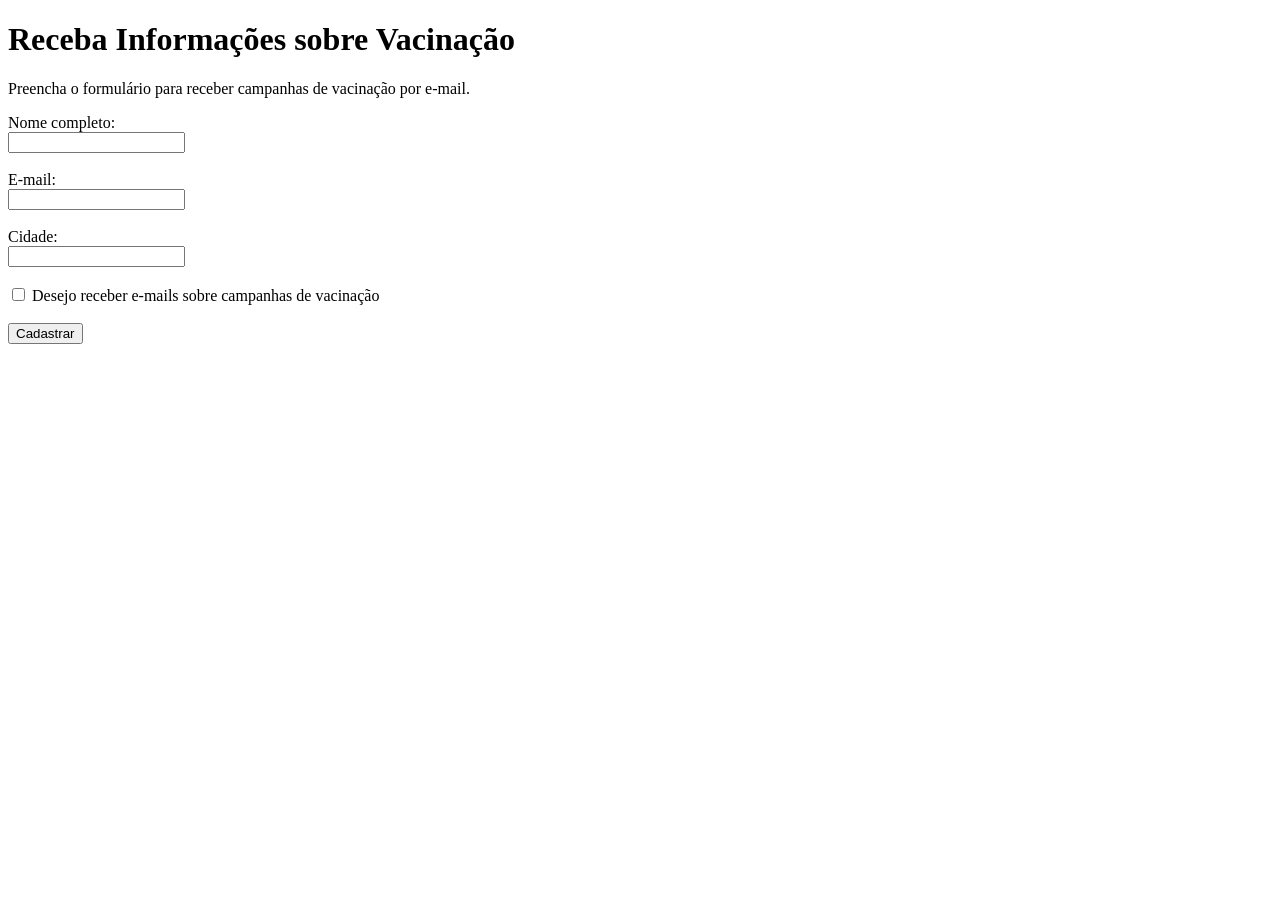
<file: formulario/index.html>
<!DOCTYPE html>
<html lang="pt-br">
<head>
    <meta charset="UTF-8">
    <title>Formulário Informativo</title>
</head>
<body>

    <h1>Receba Informações sobre Vacinação</h1>

    <p>Preencha o formulário para receber campanhas de vacinação por e-mail.</p>

    <form>

        <label for="nome">Nome completo:</label><br>
        <input type="text" id="nome" name="nome"><br><br>

        <label for="email">E-mail:</label><br>
        <input type="email" id="email" name="email"><br><br>

        <label for="cidade">Cidade:</label><br>
        <input type="text" id="cidade" name="cidade"><br><br>

        <input type="checkbox" id="termos" name="termos">
        <label for="termos">Desejo receber e-mails sobre campanhas de vacinação</label><br><br>

        <input type="submit" value="Cadastrar">

    </form>

</body>
</html>
</file>
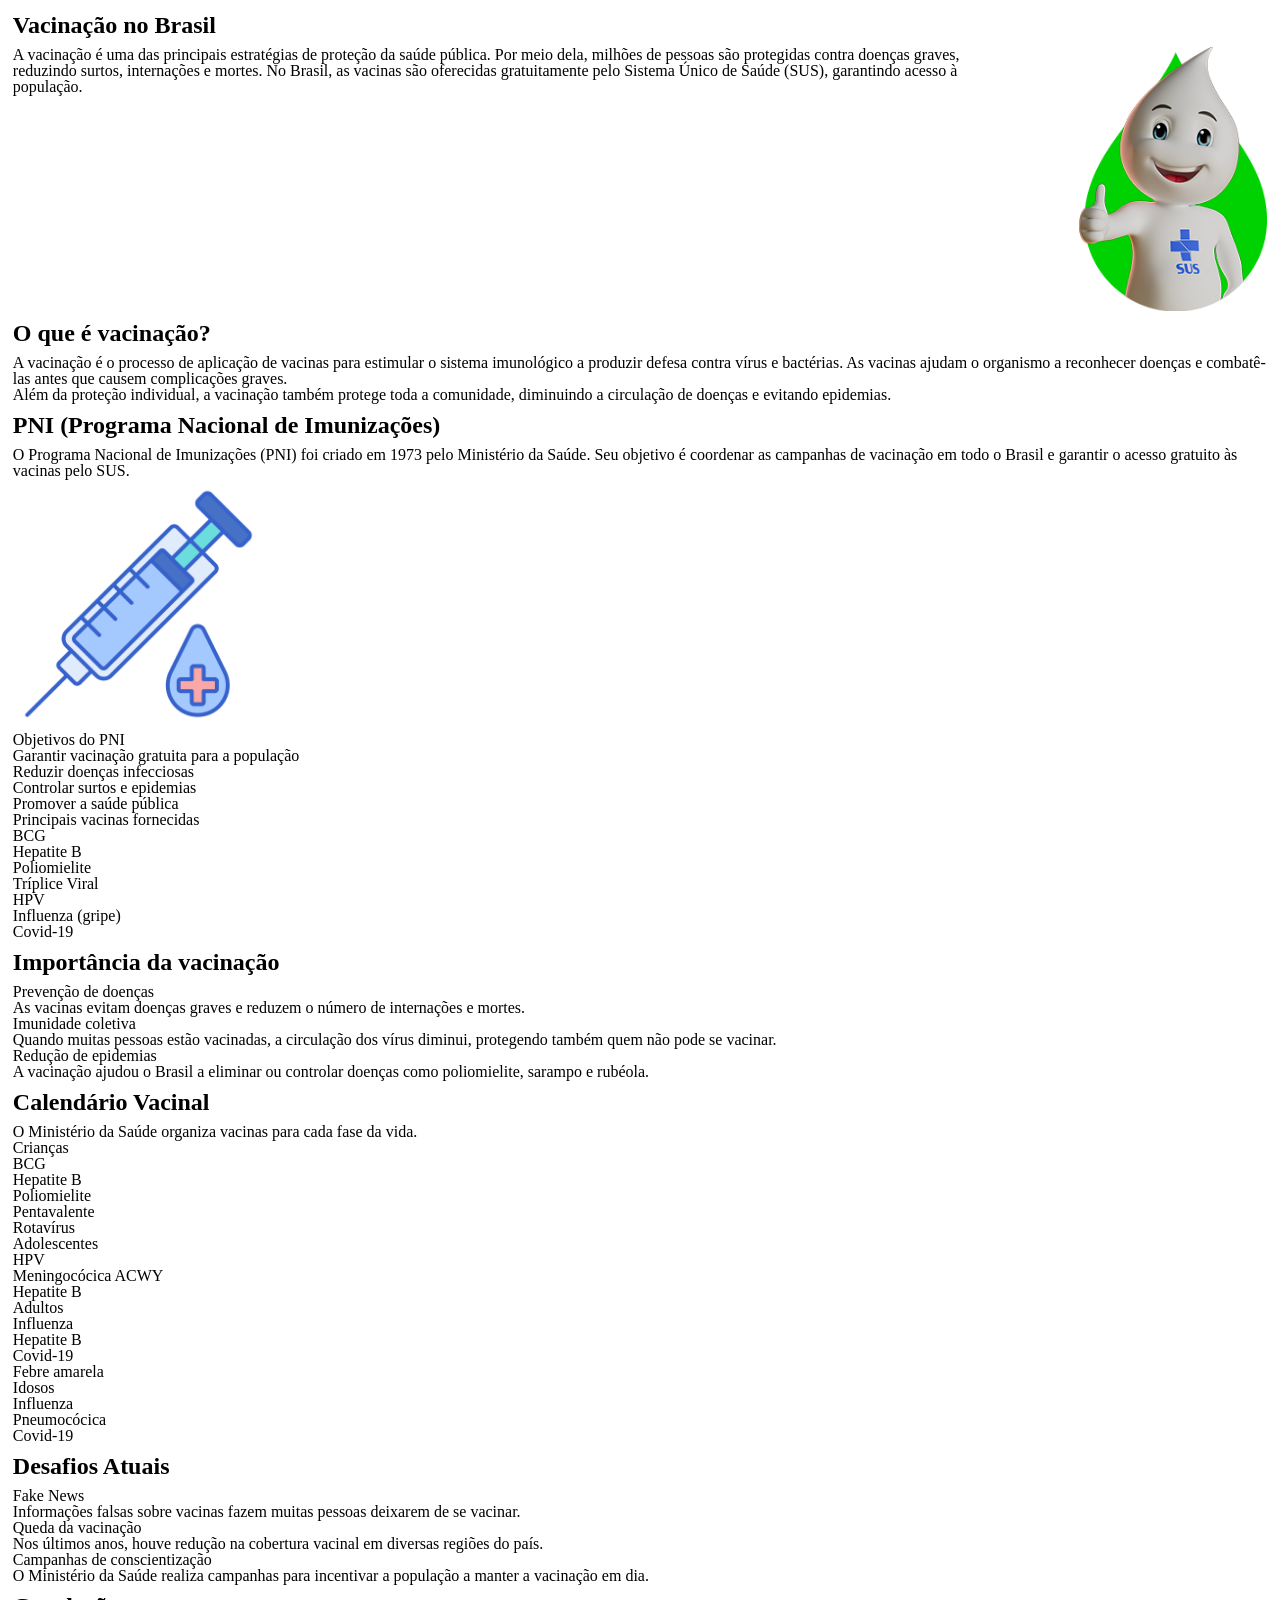
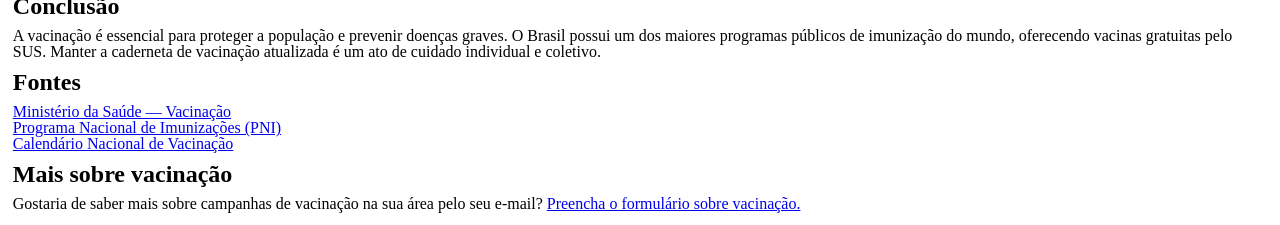
<file: informacoes/index.html>
<!DOCTYPE html>
<html lang="pt-br">
<head>
    <link type="text/css" rel="stylesheet" href="cssreset.css">
    <link type="text/css" rel="stylesheet" href="style.css">
    <meta charset="UTF-8">
    <meta name="viewport" content="width=device-width, initial-scale=1.0">
    <title>Campanhas de Vacinação</title>

</head>
<body>
    <h1 id="headervacnobrasil">Vacinação no Brasil</h1>
    <div id="vacnobrasil">

        <p>
            A vacinação é uma das principais estratégias de proteção da saúde pública.
            Por meio dela, milhões de pessoas são protegidas contra doenças graves, reduzindo surtos,
            internações e mortes. No Brasil, as vacinas são oferecidas gratuitamente pelo
            Sistema Único de Saúde (SUS), garantindo acesso à população.
        </p>

        <img src="ze-gotinha.png" alt="Zé Gotinha, mascote do PNI (Programa Nacional de Imunizações)" id="imgzegotinha">

    </div>

    <div id="oqueevacinacao">

        <h1>O que é vacinação?</h1>
        <p>
            A vacinação é o processo de aplicação de vacinas para estimular o sistema imunológico 
            a produzir defesa contra vírus e bactérias. As vacinas ajudam o organismo a reconhecer 
            doenças e combatê-las antes que causem complicações graves.
        </p>
        <p>
            Além da proteção individual, a vacinação também protege toda a comunidade, diminuindo a 
            circulação de doenças e evitando epidemias.
        </p>

    </div>

    <div id="pni">

        <h1>PNI (Programa Nacional de Imunizações)</h1>
        <p>
            O Programa Nacional de Imunizações (PNI) foi criado em 1973 pelo Ministério da Saúde. 
            Seu objetivo é coordenar as campanhas de vacinação em todo o Brasil e garantir o acesso 
            gratuito às vacinas pelo SUS.
        </p>

        <img src="vacina.png" alt="Representação visual de uma seringa de vacinação" id="imgvacina">

        <h2>Objetivos do PNI</h2>
        <ul>
            <li>Garantir vacinação gratuita para a população</li>
            <li>Reduzir doenças infecciosas</li>
            <li>Controlar surtos e epidemias</li>
            <li>Promover a saúde pública</li>
        </ul>

        <h2>Principais vacinas fornecidas</h2>
        <ul>
            <li>BCG</li>
            <li>Hepatite B</li>
            <li>Poliomielite</li>
            <li>Tríplice Viral</li>
            <li>HPV</li>
            <li>Influenza (gripe)</li>
            <li>Covid-19</li>
        </ul>

    </div>

    <div id="importancia">

        <h1>Importância da vacinação</h1>
        <h2>Prevenção de doenças</h2>
        <p>
            As vacinas evitam doenças graves e reduzem o número de internações e mortes.
        </p>

        <h2>Imunidade coletiva</h2>
        <p>
            Quando muitas pessoas estão vacinadas, a circulação dos vírus diminui, 
            protegendo também quem não pode se vacinar.
        </p>

        <h2>Redução de epidemias</h2>
        <p>
            A vacinação ajudou o Brasil a eliminar ou controlar doenças como poliomielite, sarampo e rubéola.
        </p>

    </div>

    <div id="calendario">

        <h1>Calendário Vacinal</h1>
        <p>
            O Ministério da Saúde organiza vacinas para cada fase da vida.
        </p>

        <h2>Crianças</h2>
        <ul>
            <li>BCG</li>
            <li>Hepatite B</li>
            <li>Poliomielite</li>
            <li>Pentavalente</li>
            <li>Rotavírus</li>
        </ul>

        <h2>Adolescentes</h2>
        <ul>
            <li>HPV</li>
            <li>Meningocócica ACWY</li>
            <li>Hepatite B</li>
        </ul>

        <h2>Adultos</h2>
        <ul>
            <li>Influenza</li>
            <li>Hepatite B</li>
            <li>Covid-19</li>
            <li>Febre amarela</li>
        </ul>

        <h2>Idosos</h2>
        <ul>
            <li>Influenza</li>
            <li>Pneumocócica</li>
            <li>Covid-19</li>
        </ul>
    </div>

    <div id="desafios">

        <h1>Desafios Atuais</h1>
        <h2>Fake News</h2>
        <p>
            Informações falsas sobre vacinas fazem muitas pessoas deixarem de se vacinar.
        </p>
        
        <h2>Queda da vacinação</h2>
        <p>
            Nos últimos anos, houve redução na cobertura vacinal em diversas regiões do país.
        </p>

        <h2>Campanhas de conscientização</h2>
        <p>
            O Ministério da Saúde realiza campanhas para incentivar a população a manter a vacinação em dia.
        </p>
    </div>

    <div id="conclusao">
        <h1>Conclusão</h1>
        <p>
            A vacinação é essencial para proteger a população e prevenir doenças graves. O Brasil possui 
            um dos maiores programas públicos de imunização do mundo, oferecendo vacinas gratuitas pelo SUS. 
            Manter a caderneta de vacinação atualizada é um ato de cuidado individual e coletivo.
        </p>
    </div>

    <div id="fontes">
        <h1>Fontes</h1>
        <ul>
            <li><a href="https://www.gov.br/saude/pt-br/vacinacao">Ministério da Saúde — Vacinação</a></li>
            <li><a href="https://www.gov.br/saude/pt-br/acesso-a-informacao/acoes-e-programas/pni">Programa Nacional de Imunizações (PNI)</a></li>
            <li><a href="https://www.gov.br/saude/pt-br/vacinacao/calendario">Calendário Nacional de Vacinação</a></li>
        </ul>
    </div>

    <div id="form">
        <h1>Mais sobre vacinação</h1>
        <p>Gostaria de saber mais sobre campanhas de vacinação na sua área pelo seu e-mail? <a href="https://cabecabee.github.io/vacinacao/formulario">Preencha o formulário sobre vacinação.</a></p>
    </div>
</body>
</html>
</file>
<file: informacoes/style.css>
#imgzegotinha {
    width: 15%;
    max-width: 209px;
}
#imgvacina {
    width: 20%;
    max-width: 512px;
}

body {
    margin: 1%;
}

#vacnobrasil {
    display: flex;
    align-items: flex-start;
    gap: 5%;
}

h1 {
    font-weight: bold;
    font-size: 150%;
    margin-top: 10px;
    margin-bottom: 10px;
}
</file>
<file: informacoes/cssreset.css>
/* http://meyerweb.com/eric/tools/css/reset/ 
   v2.0 | 20110126
   License: none (public domain)
*/

html, body, div, span, applet, object, iframe,
h1, h2, h3, h4, h5, h6, p, blockquote, pre,
a, abbr, acronym, address, big, cite, code,
del, dfn, em, img, ins, kbd, q, s, samp,
small, strike, strong, sub, sup, tt, var,
b, u, i, center,
dl, dt, dd, ol, ul, li,
fieldset, form, label, legend,
table, caption, tbody, tfoot, thead, tr, th, td,
article, aside, canvas, details, embed, 
figure, figcaption, footer, header, hgroup, 
menu, nav, output, ruby, section, summary,
time, mark, audio, video {
	margin: 0;
	padding: 0;
	border: 0;
	font-size: 100%;
	font: inherit;
	vertical-align: baseline;
}
/* HTML5 display-role reset for older browsers */
article, aside, details, figcaption, figure, 
footer, header, hgroup, menu, nav, section {
	display: block;
}
body {
	line-height: 1;
}
ol, ul {
	list-style: none;
}
blockquote, q {
	quotes: none;
}
blockquote:before, blockquote:after,
q:before, q:after {
	content: '';
	content: none;
}
table {
	border-collapse: collapse;
	border-spacing: 0;
}
</file>
